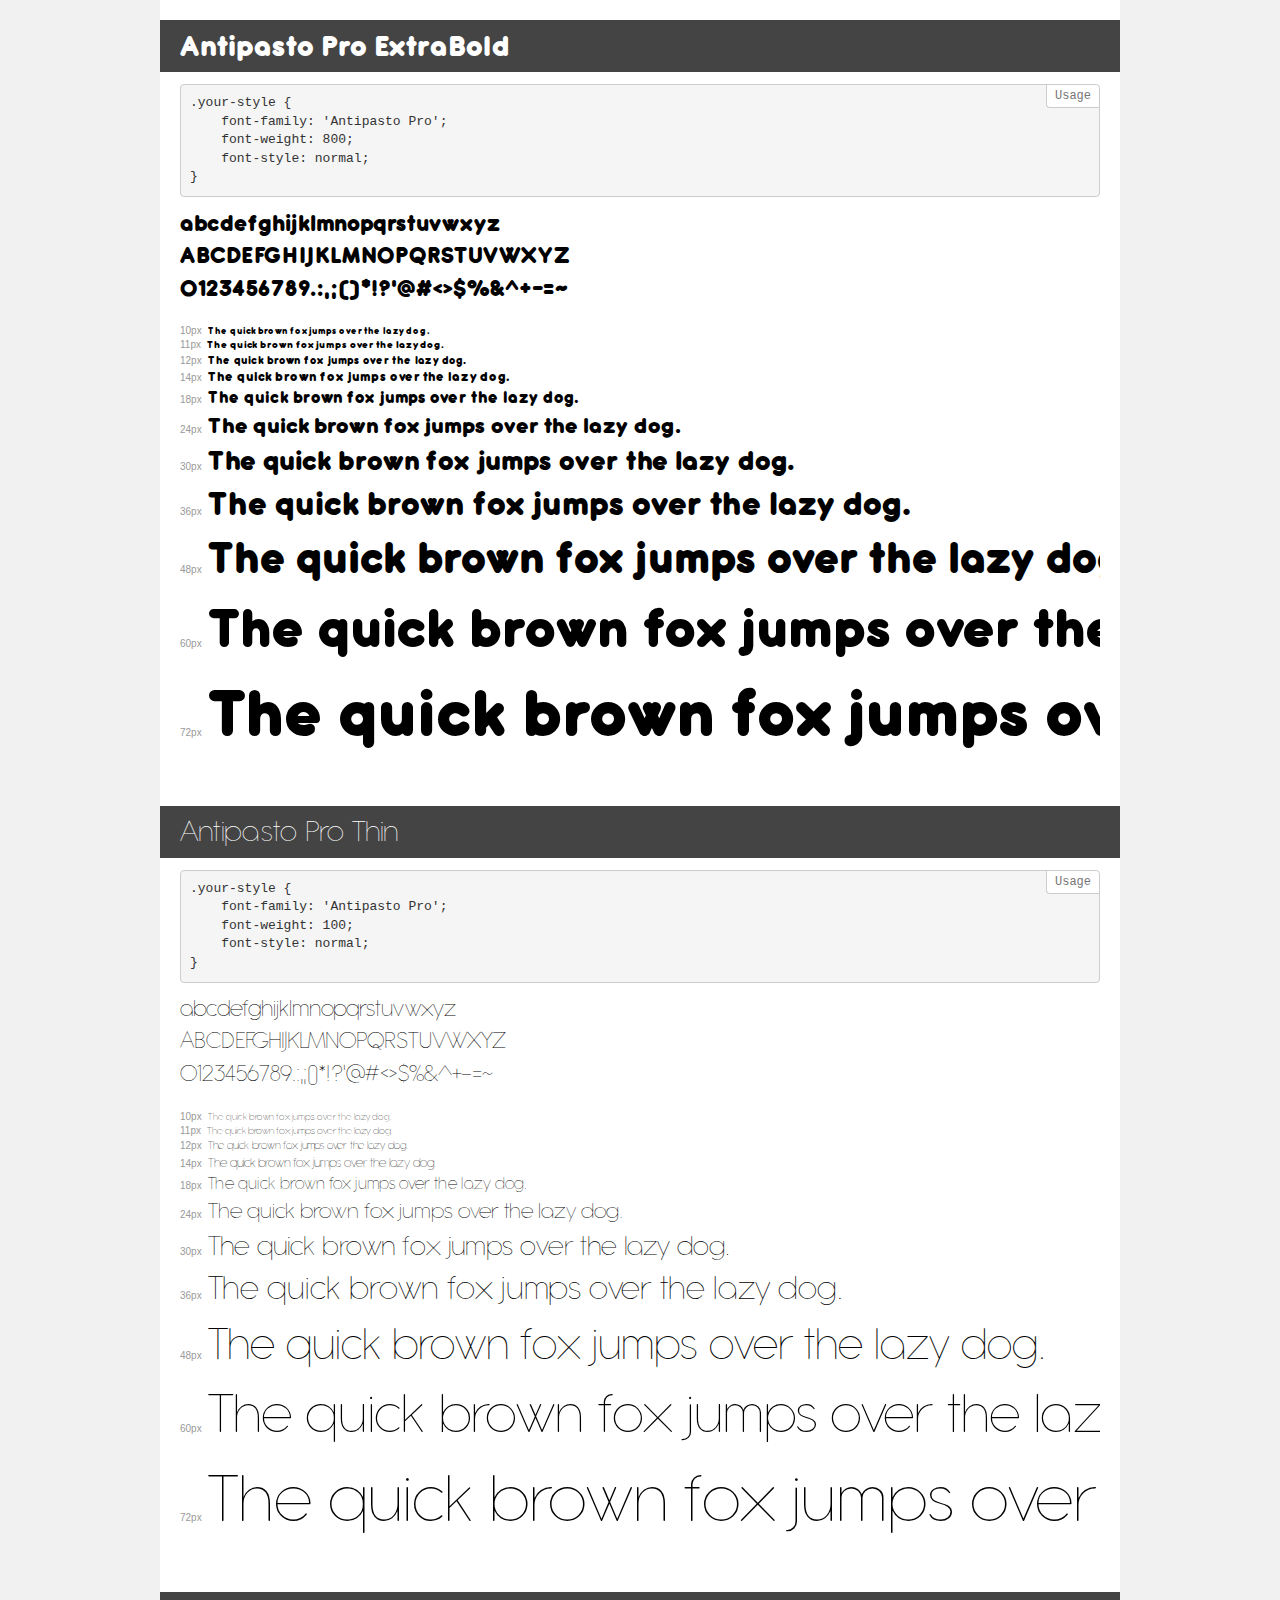
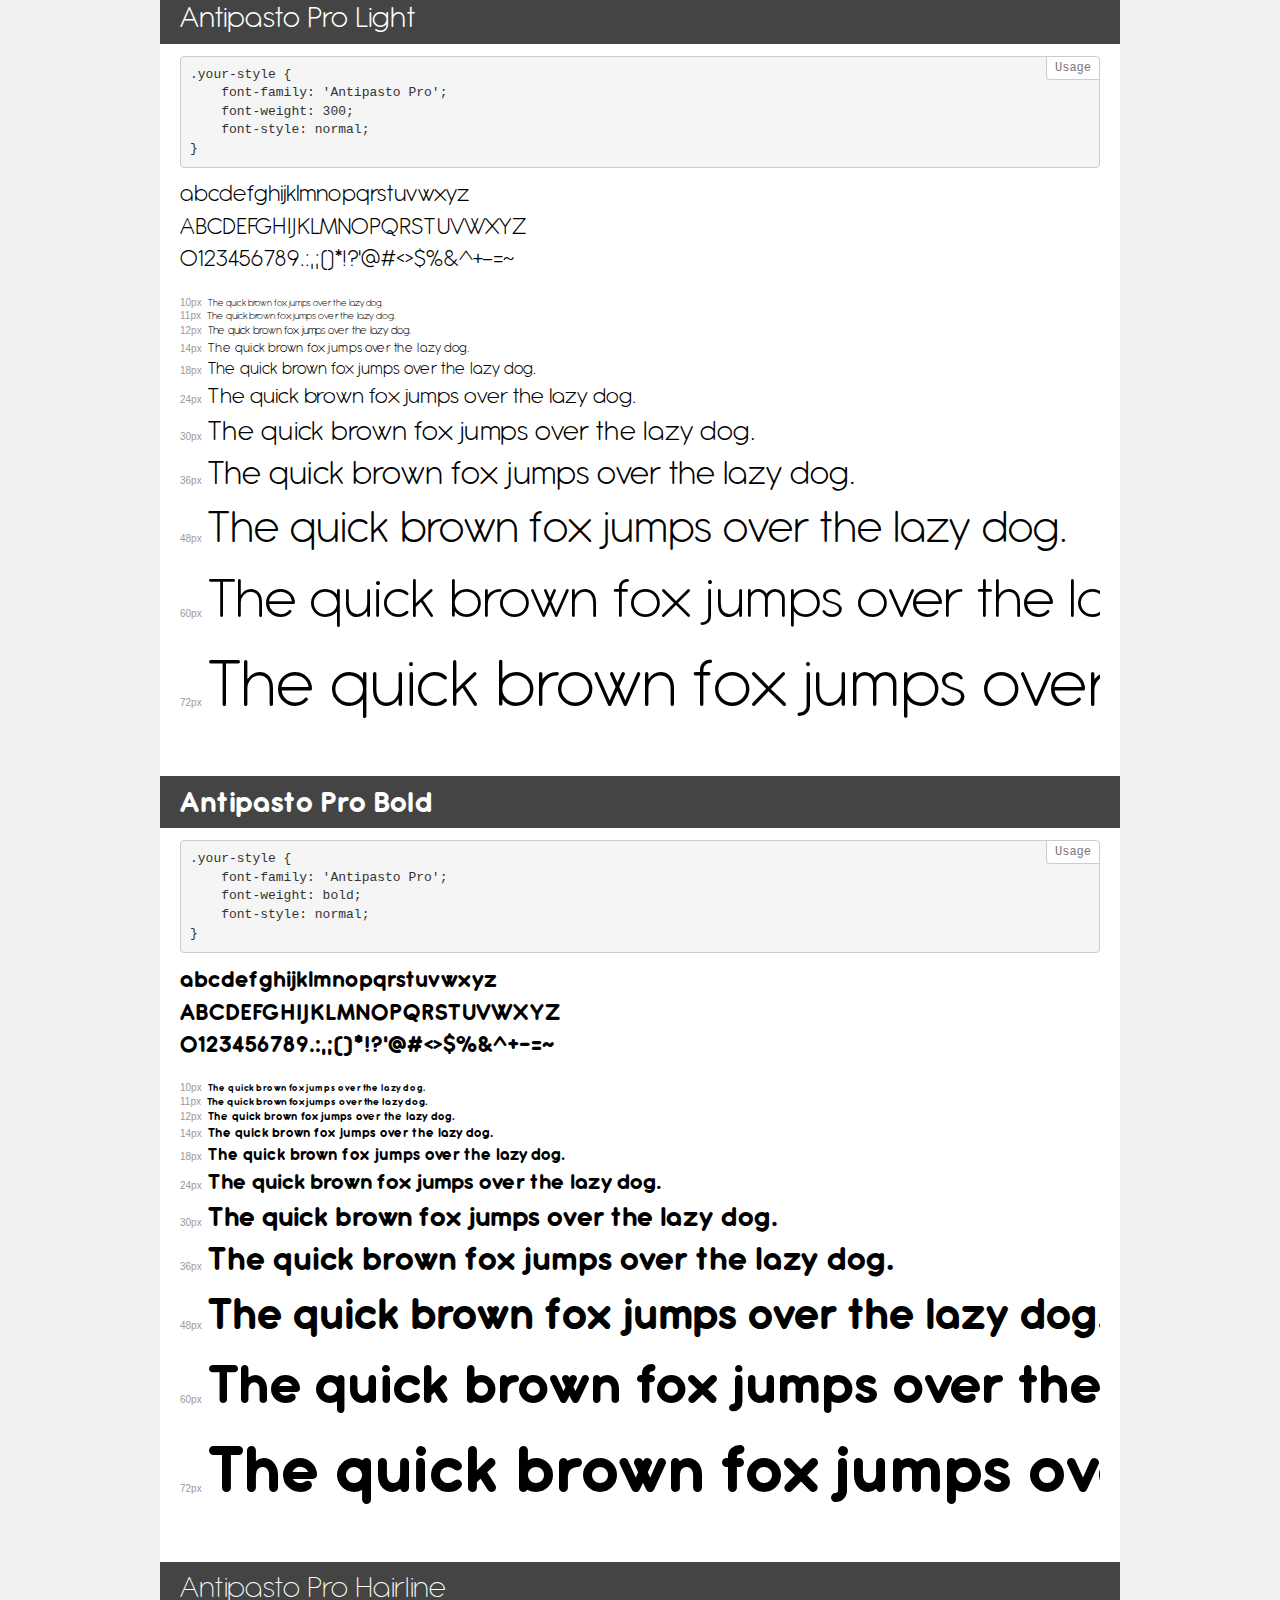
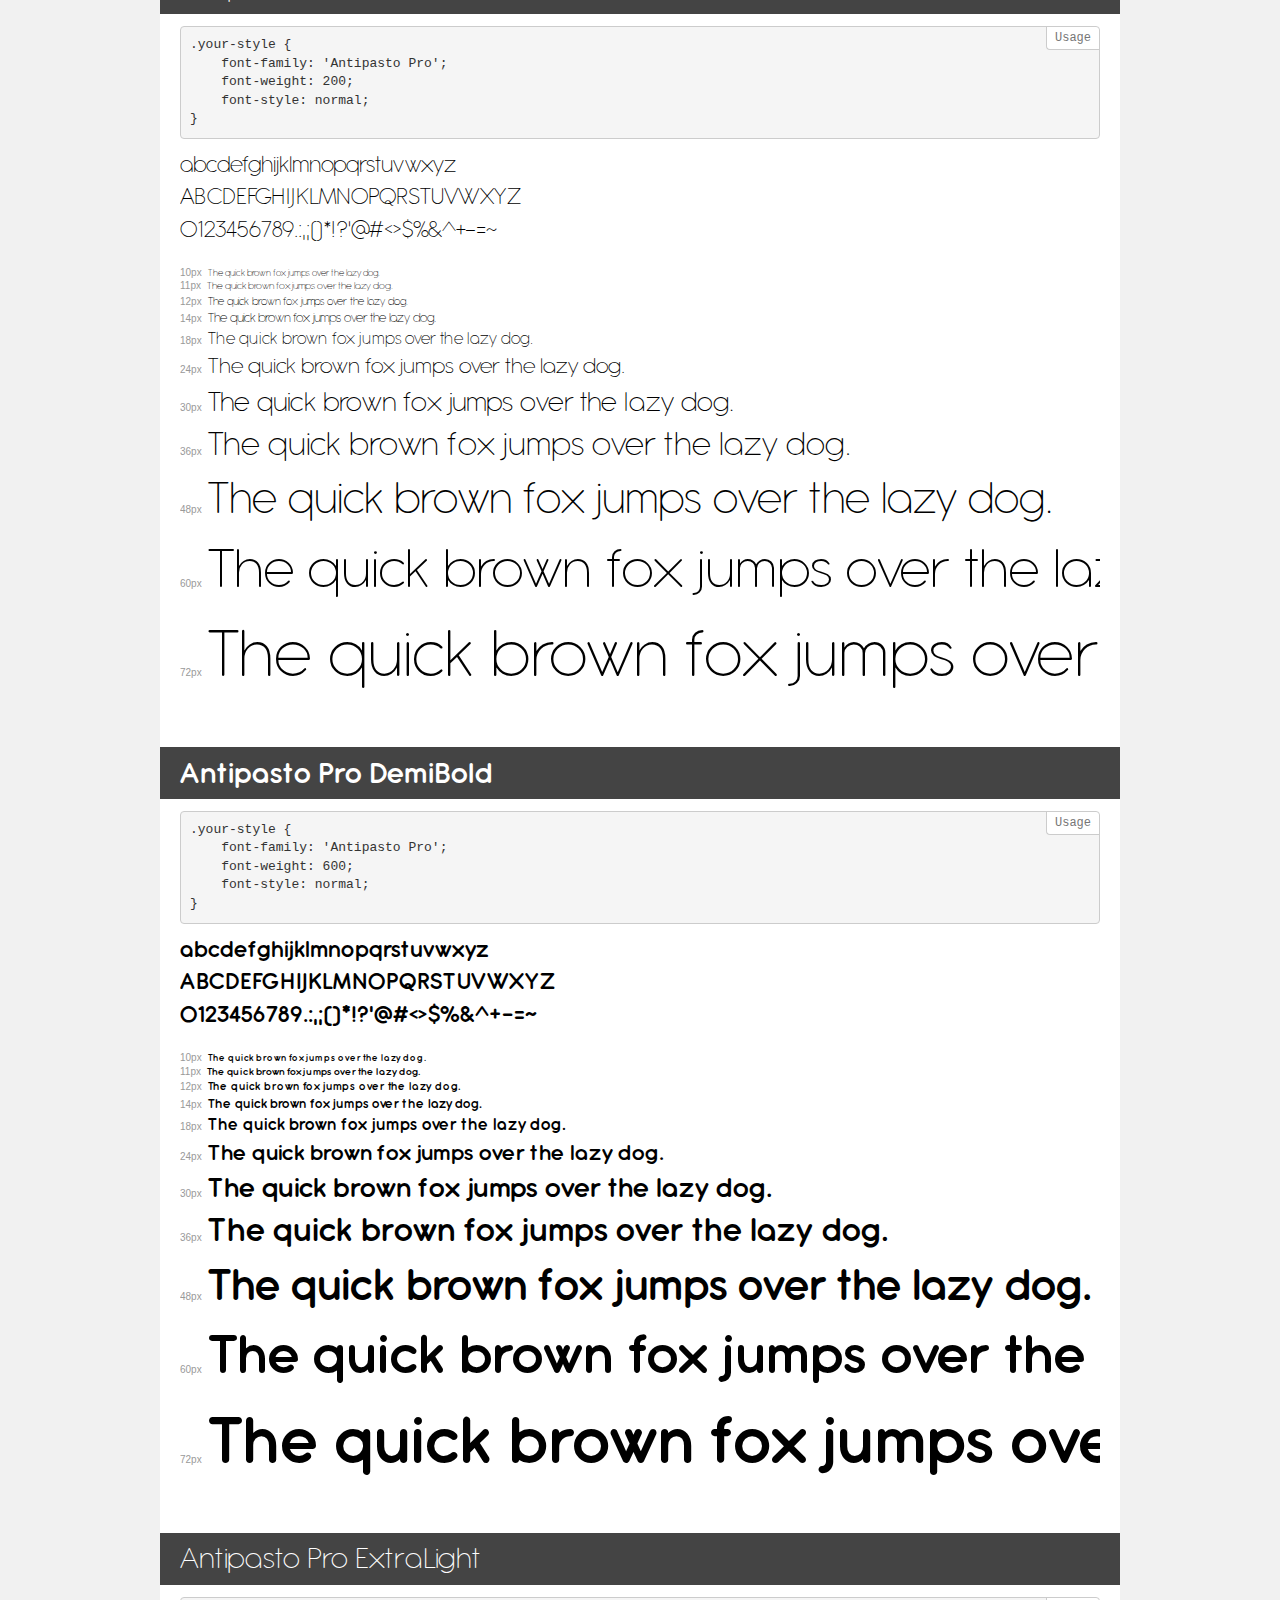
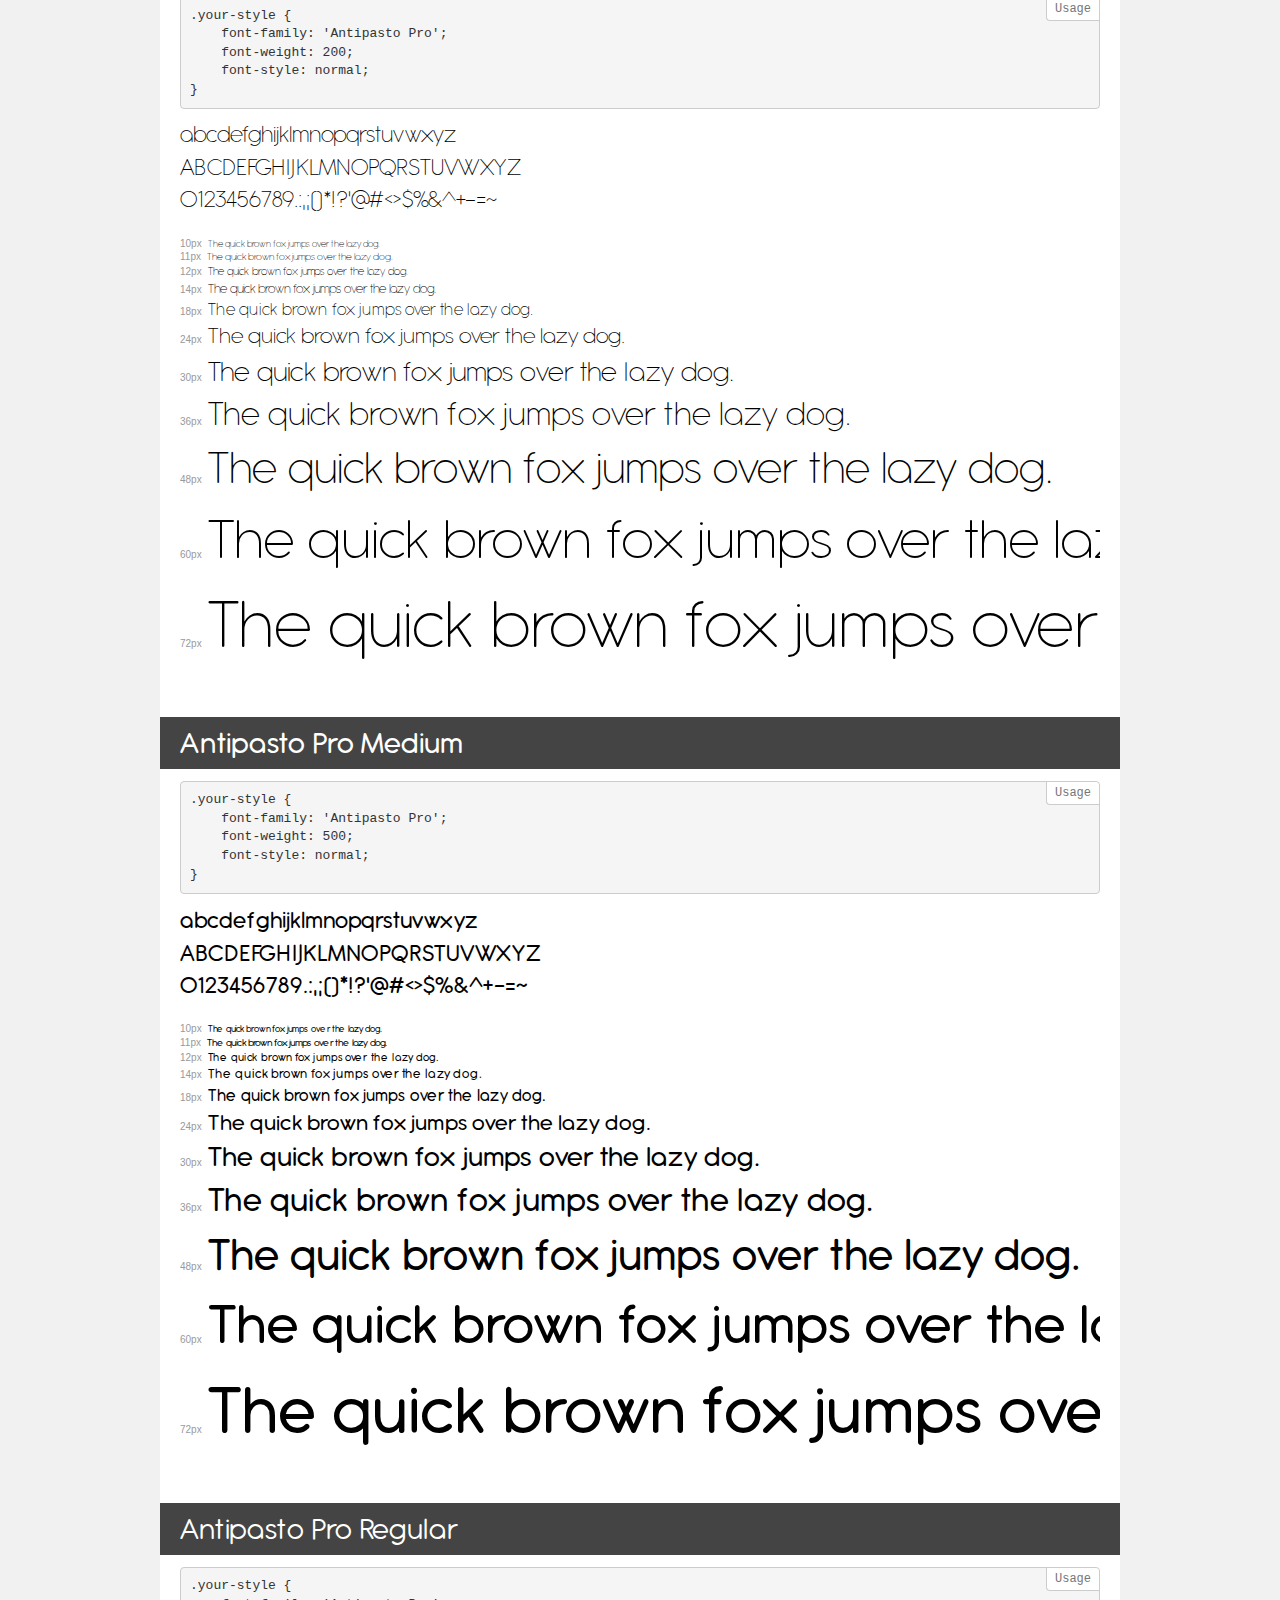
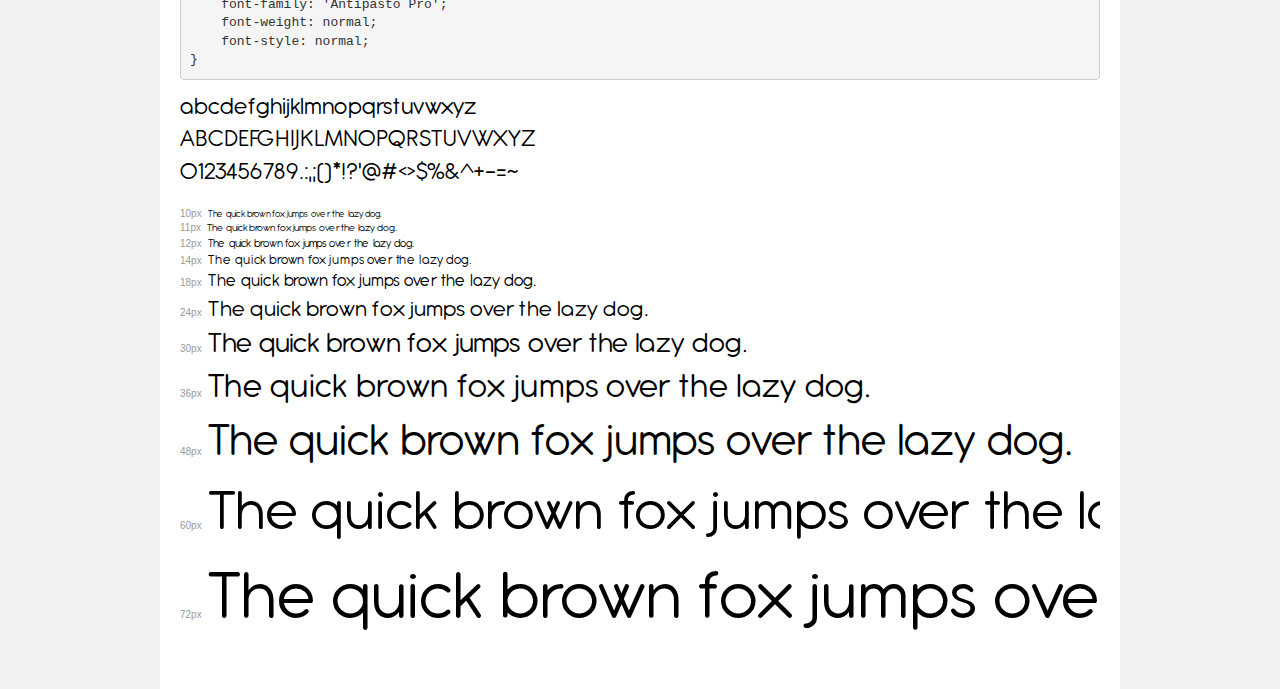
<file: public/static/fonts/AntipastoPro/demo.html>
<!DOCTYPE html>
<html>
<head>
    <meta charset="utf-8">
    <meta http-equiv="X-UA-Compatible" content="IE=edge">
    <meta name="viewport" content="width=device-width, initial-scale=1">
    <meta name="robots" content="noindex, noarchive">
    <meta name="format-detection" content="telephone=no">
    <title>Transfonter demo</title>
    <link href="stylesheet.css" rel="stylesheet">
    <style>
        /*
        http://meyerweb.com/eric/tools/css/reset/
        v2.0 | 20110126
        License: none (public domain)
        */
        html, body, div, span, applet, object, iframe,
        h1, h2, h3, h4, h5, h6, p, blockquote, pre,
        a, abbr, acronym, address, big, cite, code,
        del, dfn, em, img, ins, kbd, q, s, samp,
        small, strike, strong, sub, sup, tt, var,
        b, u, i, center,
        dl, dt, dd, ol, ul, li,
        fieldset, form, label, legend,
        table, caption, tbody, tfoot, thead, tr, th, td,
        article, aside, canvas, details, embed,
        figure, figcaption, footer, header, hgroup,
        menu, nav, output, ruby, section, summary,
        time, mark, audio, video {
            margin: 0;
            padding: 0;
            border: 0;
            font-size: 100%;
            font: inherit;
            vertical-align: baseline;
        }
        /* HTML5 display-role reset for older browsers */
        article, aside, details, figcaption, figure,
        footer, header, hgroup, menu, nav, section {
            display: block;
        }
        body {
            line-height: 1;
        }
        ol, ul {
            list-style: none;
        }
        blockquote, q {
            quotes: none;
        }
        blockquote:before, blockquote:after,
        q:before, q:after {
            content: '';
            content: none;
        }
        table {
            border-collapse: collapse;
            border-spacing: 0;
        }
        /* common styles */
        body {
            background: #f1f1f1;
            color: #000;
        }
        .page {
            background: #fff;
            width: 920px;
            margin: 0 auto;
            padding: 20px 20px 0 20px;
            overflow: hidden;
        }
        .font-container {
            overflow-x: auto;
            overflow-y: hidden;
            margin-bottom: 40px;
            line-height: 1.3;
            white-space: nowrap;
            padding-bottom: 5px;
        }
        h1 {
            position: relative;
            background: #444;
            font-size: 32px;
            color: #fff;
            padding: 10px 20px;
            margin: 0 -20px 12px -20px;
        }
        .letters {
            font-size: 25px;
            margin-bottom: 20px;
        }
        .s10:before {
            content: '10px';
        }
        .s11:before {
            content: '11px';
        }
        .s12:before {
            content: '12px';
        }
        .s14:before {
            content: '14px';
        }
        .s18:before {
            content: '18px';
        }
        .s24:before {
            content: '24px';
        }
        .s30:before {
            content: '30px';
        }
        .s36:before {
            content: '36px';
        }
        .s48:before {
            content: '48px';
        }
        .s60:before {
            content: '60px';
        }
        .s72:before {
            content: '72px';
        }
        .s10:before, .s11:before, .s12:before, .s14:before,
        .s18:before, .s24:before, .s30:before, .s36:before,
        .s48:before, .s60:before, .s72:before {
            font-family: Arial, sans-serif;
            font-size: 10px;
            font-weight: normal;
            font-style: normal;
            color: #999;
            padding-right: 6px;
        }
        pre {
            display: block;
            position: relative;
            padding: 9px;
            margin: 0 0 10px;
            font-family: Monaco, Menlo, Consolas, "Courier New", monospace !important;
            font-size: 13px;
            line-height: 1.428571429;
            color: #333;
            font-weight: normal !important;
            font-style: normal !important;
            background-color: #f5f5f5;
            border: 1px solid #ccc;
            overflow-x: auto;
            border-radius: 4px;
        }
        pre:after {
            display: block;
            position: absolute;
            right: 0;
            top: 0;
            content: 'Usage';
            line-height: 1;
            padding: 5px 8px;
            font-size: 12px;
            color: #767676;
            background-color: #fff;
            border: 1px solid #ccc;
            border-right: none;
            border-top: none;
            border-radius: 0 4px 0 4px;
            z-index: 10;
        }
        /* responsive */
        @media (max-width: 959px) {
            .page {
                width: auto;
                margin: 0;
            }
        }
    </style>
</head>
<body>
<div class="page">
    <div class="demo" style="font-family: 'Antipasto Pro'; font-weight: 800; font-style: normal;">
        <h1>Antipasto Pro ExtraBold</h1>
        <pre>.your-style {
    font-family: 'Antipasto Pro';
    font-weight: 800;
    font-style: normal;
}</pre>
        <div class="font-container">
            <p class="letters">
                abcdefghijklmnopqrstuvwxyz<br>
ABCDEFGHIJKLMNOPQRSTUVWXYZ<br>
                0123456789.:,;()*!?'@#<>$%&^+-=~
            </p>
            <p class="s10" style="font-size: 10px;">The quick brown fox jumps over the lazy dog.</p>
            <p class="s11" style="font-size: 11px;">The quick brown fox jumps over the lazy dog.</p>
            <p class="s12" style="font-size: 12px;">The quick brown fox jumps over the lazy dog.</p>
            <p class="s14" style="font-size: 14px;">The quick brown fox jumps over the lazy dog.</p>
            <p class="s18" style="font-size: 18px;">The quick brown fox jumps over the lazy dog.</p>
            <p class="s24" style="font-size: 24px;">The quick brown fox jumps over the lazy dog.</p>
            <p class="s30" style="font-size: 30px;">The quick brown fox jumps over the lazy dog.</p>
            <p class="s36" style="font-size: 36px;">The quick brown fox jumps over the lazy dog.</p>
            <p class="s48" style="font-size: 48px;">The quick brown fox jumps over the lazy dog.</p>
            <p class="s60" style="font-size: 60px;">The quick brown fox jumps over the lazy dog.</p>
            <p class="s72" style="font-size: 72px;">The quick brown fox jumps over the lazy dog.</p>
        </div>
    </div>
    <div class="demo" style="font-family: 'Antipasto Pro'; font-weight: 100; font-style: normal;">
        <h1>Antipasto Pro Thin</h1>
        <pre>.your-style {
    font-family: 'Antipasto Pro';
    font-weight: 100;
    font-style: normal;
}</pre>
        <div class="font-container">
            <p class="letters">
                abcdefghijklmnopqrstuvwxyz<br>
ABCDEFGHIJKLMNOPQRSTUVWXYZ<br>
                0123456789.:,;()*!?'@#<>$%&^+-=~
            </p>
            <p class="s10" style="font-size: 10px;">The quick brown fox jumps over the lazy dog.</p>
            <p class="s11" style="font-size: 11px;">The quick brown fox jumps over the lazy dog.</p>
            <p class="s12" style="font-size: 12px;">The quick brown fox jumps over the lazy dog.</p>
            <p class="s14" style="font-size: 14px;">The quick brown fox jumps over the lazy dog.</p>
            <p class="s18" style="font-size: 18px;">The quick brown fox jumps over the lazy dog.</p>
            <p class="s24" style="font-size: 24px;">The quick brown fox jumps over the lazy dog.</p>
            <p class="s30" style="font-size: 30px;">The quick brown fox jumps over the lazy dog.</p>
            <p class="s36" style="font-size: 36px;">The quick brown fox jumps over the lazy dog.</p>
            <p class="s48" style="font-size: 48px;">The quick brown fox jumps over the lazy dog.</p>
            <p class="s60" style="font-size: 60px;">The quick brown fox jumps over the lazy dog.</p>
            <p class="s72" style="font-size: 72px;">The quick brown fox jumps over the lazy dog.</p>
        </div>
    </div>
    <div class="demo" style="font-family: 'Antipasto Pro'; font-weight: 300; font-style: normal;">
        <h1>Antipasto Pro Light</h1>
        <pre>.your-style {
    font-family: 'Antipasto Pro';
    font-weight: 300;
    font-style: normal;
}</pre>
        <div class="font-container">
            <p class="letters">
                abcdefghijklmnopqrstuvwxyz<br>
ABCDEFGHIJKLMNOPQRSTUVWXYZ<br>
                0123456789.:,;()*!?'@#<>$%&^+-=~
            </p>
            <p class="s10" style="font-size: 10px;">The quick brown fox jumps over the lazy dog.</p>
            <p class="s11" style="font-size: 11px;">The quick brown fox jumps over the lazy dog.</p>
            <p class="s12" style="font-size: 12px;">The quick brown fox jumps over the lazy dog.</p>
            <p class="s14" style="font-size: 14px;">The quick brown fox jumps over the lazy dog.</p>
            <p class="s18" style="font-size: 18px;">The quick brown fox jumps over the lazy dog.</p>
            <p class="s24" style="font-size: 24px;">The quick brown fox jumps over the lazy dog.</p>
            <p class="s30" style="font-size: 30px;">The quick brown fox jumps over the lazy dog.</p>
            <p class="s36" style="font-size: 36px;">The quick brown fox jumps over the lazy dog.</p>
            <p class="s48" style="font-size: 48px;">The quick brown fox jumps over the lazy dog.</p>
            <p class="s60" style="font-size: 60px;">The quick brown fox jumps over the lazy dog.</p>
            <p class="s72" style="font-size: 72px;">The quick brown fox jumps over the lazy dog.</p>
        </div>
    </div>
    <div class="demo" style="font-family: 'Antipasto Pro'; font-weight: bold; font-style: normal;">
        <h1>Antipasto Pro Bold</h1>
        <pre>.your-style {
    font-family: 'Antipasto Pro';
    font-weight: bold;
    font-style: normal;
}</pre>
        <div class="font-container">
            <p class="letters">
                abcdefghijklmnopqrstuvwxyz<br>
ABCDEFGHIJKLMNOPQRSTUVWXYZ<br>
                0123456789.:,;()*!?'@#<>$%&^+-=~
            </p>
            <p class="s10" style="font-size: 10px;">The quick brown fox jumps over the lazy dog.</p>
            <p class="s11" style="font-size: 11px;">The quick brown fox jumps over the lazy dog.</p>
            <p class="s12" style="font-size: 12px;">The quick brown fox jumps over the lazy dog.</p>
            <p class="s14" style="font-size: 14px;">The quick brown fox jumps over the lazy dog.</p>
            <p class="s18" style="font-size: 18px;">The quick brown fox jumps over the lazy dog.</p>
            <p class="s24" style="font-size: 24px;">The quick brown fox jumps over the lazy dog.</p>
            <p class="s30" style="font-size: 30px;">The quick brown fox jumps over the lazy dog.</p>
            <p class="s36" style="font-size: 36px;">The quick brown fox jumps over the lazy dog.</p>
            <p class="s48" style="font-size: 48px;">The quick brown fox jumps over the lazy dog.</p>
            <p class="s60" style="font-size: 60px;">The quick brown fox jumps over the lazy dog.</p>
            <p class="s72" style="font-size: 72px;">The quick brown fox jumps over the lazy dog.</p>
        </div>
    </div>
    <div class="demo" style="font-family: 'Antipasto Pro'; font-weight: 200; font-style: normal;">
        <h1>Antipasto Pro Hairline</h1>
        <pre>.your-style {
    font-family: 'Antipasto Pro';
    font-weight: 200;
    font-style: normal;
}</pre>
        <div class="font-container">
            <p class="letters">
                abcdefghijklmnopqrstuvwxyz<br>
ABCDEFGHIJKLMNOPQRSTUVWXYZ<br>
                0123456789.:,;()*!?'@#<>$%&^+-=~
            </p>
            <p class="s10" style="font-size: 10px;">The quick brown fox jumps over the lazy dog.</p>
            <p class="s11" style="font-size: 11px;">The quick brown fox jumps over the lazy dog.</p>
            <p class="s12" style="font-size: 12px;">The quick brown fox jumps over the lazy dog.</p>
            <p class="s14" style="font-size: 14px;">The quick brown fox jumps over the lazy dog.</p>
            <p class="s18" style="font-size: 18px;">The quick brown fox jumps over the lazy dog.</p>
            <p class="s24" style="font-size: 24px;">The quick brown fox jumps over the lazy dog.</p>
            <p class="s30" style="font-size: 30px;">The quick brown fox jumps over the lazy dog.</p>
            <p class="s36" style="font-size: 36px;">The quick brown fox jumps over the lazy dog.</p>
            <p class="s48" style="font-size: 48px;">The quick brown fox jumps over the lazy dog.</p>
            <p class="s60" style="font-size: 60px;">The quick brown fox jumps over the lazy dog.</p>
            <p class="s72" style="font-size: 72px;">The quick brown fox jumps over the lazy dog.</p>
        </div>
    </div>
    <div class="demo" style="font-family: 'Antipasto Pro'; font-weight: 600; font-style: normal;">
        <h1>Antipasto Pro DemiBold</h1>
        <pre>.your-style {
    font-family: 'Antipasto Pro';
    font-weight: 600;
    font-style: normal;
}</pre>
        <div class="font-container">
            <p class="letters">
                abcdefghijklmnopqrstuvwxyz<br>
ABCDEFGHIJKLMNOPQRSTUVWXYZ<br>
                0123456789.:,;()*!?'@#<>$%&^+-=~
            </p>
            <p class="s10" style="font-size: 10px;">The quick brown fox jumps over the lazy dog.</p>
            <p class="s11" style="font-size: 11px;">The quick brown fox jumps over the lazy dog.</p>
            <p class="s12" style="font-size: 12px;">The quick brown fox jumps over the lazy dog.</p>
            <p class="s14" style="font-size: 14px;">The quick brown fox jumps over the lazy dog.</p>
            <p class="s18" style="font-size: 18px;">The quick brown fox jumps over the lazy dog.</p>
            <p class="s24" style="font-size: 24px;">The quick brown fox jumps over the lazy dog.</p>
            <p class="s30" style="font-size: 30px;">The quick brown fox jumps over the lazy dog.</p>
            <p class="s36" style="font-size: 36px;">The quick brown fox jumps over the lazy dog.</p>
            <p class="s48" style="font-size: 48px;">The quick brown fox jumps over the lazy dog.</p>
            <p class="s60" style="font-size: 60px;">The quick brown fox jumps over the lazy dog.</p>
            <p class="s72" style="font-size: 72px;">The quick brown fox jumps over the lazy dog.</p>
        </div>
    </div>
    <div class="demo" style="font-family: 'Antipasto Pro'; font-weight: 200; font-style: normal;">
        <h1>Antipasto Pro ExtraLight</h1>
        <pre>.your-style {
    font-family: 'Antipasto Pro';
    font-weight: 200;
    font-style: normal;
}</pre>
        <div class="font-container">
            <p class="letters">
                abcdefghijklmnopqrstuvwxyz<br>
ABCDEFGHIJKLMNOPQRSTUVWXYZ<br>
                0123456789.:,;()*!?'@#<>$%&^+-=~
            </p>
            <p class="s10" style="font-size: 10px;">The quick brown fox jumps over the lazy dog.</p>
            <p class="s11" style="font-size: 11px;">The quick brown fox jumps over the lazy dog.</p>
            <p class="s12" style="font-size: 12px;">The quick brown fox jumps over the lazy dog.</p>
            <p class="s14" style="font-size: 14px;">The quick brown fox jumps over the lazy dog.</p>
            <p class="s18" style="font-size: 18px;">The quick brown fox jumps over the lazy dog.</p>
            <p class="s24" style="font-size: 24px;">The quick brown fox jumps over the lazy dog.</p>
            <p class="s30" style="font-size: 30px;">The quick brown fox jumps over the lazy dog.</p>
            <p class="s36" style="font-size: 36px;">The quick brown fox jumps over the lazy dog.</p>
            <p class="s48" style="font-size: 48px;">The quick brown fox jumps over the lazy dog.</p>
            <p class="s60" style="font-size: 60px;">The quick brown fox jumps over the lazy dog.</p>
            <p class="s72" style="font-size: 72px;">The quick brown fox jumps over the lazy dog.</p>
        </div>
    </div>
    <div class="demo" style="font-family: 'Antipasto Pro'; font-weight: 500; font-style: normal;">
        <h1>Antipasto Pro Medium</h1>
        <pre>.your-style {
    font-family: 'Antipasto Pro';
    font-weight: 500;
    font-style: normal;
}</pre>
        <div class="font-container">
            <p class="letters">
                abcdefghijklmnopqrstuvwxyz<br>
ABCDEFGHIJKLMNOPQRSTUVWXYZ<br>
                0123456789.:,;()*!?'@#<>$%&^+-=~
            </p>
            <p class="s10" style="font-size: 10px;">The quick brown fox jumps over the lazy dog.</p>
            <p class="s11" style="font-size: 11px;">The quick brown fox jumps over the lazy dog.</p>
            <p class="s12" style="font-size: 12px;">The quick brown fox jumps over the lazy dog.</p>
            <p class="s14" style="font-size: 14px;">The quick brown fox jumps over the lazy dog.</p>
            <p class="s18" style="font-size: 18px;">The quick brown fox jumps over the lazy dog.</p>
            <p class="s24" style="font-size: 24px;">The quick brown fox jumps over the lazy dog.</p>
            <p class="s30" style="font-size: 30px;">The quick brown fox jumps over the lazy dog.</p>
            <p class="s36" style="font-size: 36px;">The quick brown fox jumps over the lazy dog.</p>
            <p class="s48" style="font-size: 48px;">The quick brown fox jumps over the lazy dog.</p>
            <p class="s60" style="font-size: 60px;">The quick brown fox jumps over the lazy dog.</p>
            <p class="s72" style="font-size: 72px;">The quick brown fox jumps over the lazy dog.</p>
        </div>
    </div>
    <div class="demo" style="font-family: 'Antipasto Pro'; font-weight: normal; font-style: normal;">
        <h1>Antipasto Pro Regular</h1>
        <pre>.your-style {
    font-family: 'Antipasto Pro';
    font-weight: normal;
    font-style: normal;
}</pre>
        <div class="font-container">
            <p class="letters">
                abcdefghijklmnopqrstuvwxyz<br>
ABCDEFGHIJKLMNOPQRSTUVWXYZ<br>
                0123456789.:,;()*!?'@#<>$%&^+-=~
            </p>
            <p class="s10" style="font-size: 10px;">The quick brown fox jumps over the lazy dog.</p>
            <p class="s11" style="font-size: 11px;">The quick brown fox jumps over the lazy dog.</p>
            <p class="s12" style="font-size: 12px;">The quick brown fox jumps over the lazy dog.</p>
            <p class="s14" style="font-size: 14px;">The quick brown fox jumps over the lazy dog.</p>
            <p class="s18" style="font-size: 18px;">The quick brown fox jumps over the lazy dog.</p>
            <p class="s24" style="font-size: 24px;">The quick brown fox jumps over the lazy dog.</p>
            <p class="s30" style="font-size: 30px;">The quick brown fox jumps over the lazy dog.</p>
            <p class="s36" style="font-size: 36px;">The quick brown fox jumps over the lazy dog.</p>
            <p class="s48" style="font-size: 48px;">The quick brown fox jumps over the lazy dog.</p>
            <p class="s60" style="font-size: 60px;">The quick brown fox jumps over the lazy dog.</p>
            <p class="s72" style="font-size: 72px;">The quick brown fox jumps over the lazy dog.</p>
        </div>
    </div>
</div>
</body>
</html>
</file>
<file: public/static/fonts/AntipastoPro/stylesheet.css>
@font-face {
    font-family: 'Antipasto Pro';
    src: url('AntipastoPro-ExtraBold.eot');
    src: local('Antipasto Pro ExtraBold'), local('AntipastoPro-ExtraBold'),
        url('AntipastoPro-ExtraBold.eot?#iefix') format('embedded-opentype'),
        url('AntipastoPro-ExtraBold.woff2') format('woff2'),
        url('AntipastoPro-ExtraBold.woff') format('woff'),
        url('AntipastoPro-ExtraBold.ttf') format('truetype');
    font-weight: 800;
    font-style: normal;
}

@font-face {
    font-family: 'Antipasto Pro';
    src: url('AntipastoPro-Thin.eot');
    src: local('Antipasto Pro Thin'), local('AntipastoPro-Thin'),
        url('AntipastoPro-Thin.eot?#iefix') format('embedded-opentype'),
        url('AntipastoPro-Thin.woff2') format('woff2'),
        url('AntipastoPro-Thin.woff') format('woff'),
        url('AntipastoPro-Thin.ttf') format('truetype');
    font-weight: 100;
    font-style: normal;
}

@font-face {
    font-family: 'Antipasto Pro';
    src: url('AntipastoPro-Light.eot');
    src: local('Antipasto Pro Light'), local('AntipastoPro-Light'),
        url('AntipastoPro-Light.eot?#iefix') format('embedded-opentype'),
        url('AntipastoPro-Light.woff2') format('woff2'),
        url('AntipastoPro-Light.woff') format('woff'),
        url('AntipastoPro-Light.ttf') format('truetype');
    font-weight: 300;
    font-style: normal;
}

@font-face {
    font-family: 'Antipasto Pro';
    src: url('AntipastoPro-Bold.eot');
    src: local('Antipasto Pro Bold'), local('AntipastoPro-Bold'),
        url('AntipastoPro-Bold.eot?#iefix') format('embedded-opentype'),
        url('AntipastoPro-Bold.woff2') format('woff2'),
        url('AntipastoPro-Bold.woff') format('woff'),
        url('AntipastoPro-Bold.ttf') format('truetype');
    font-weight: bold;
    font-style: normal;
}

@font-face {
    font-family: 'Antipasto Pro';
    src: url('AntipastoPro-Hairline.eot');
    src: local('Antipasto Pro Hairline'), local('AntipastoPro-Hairline'),
        url('AntipastoPro-Hairline.eot?#iefix') format('embedded-opentype'),
        url('AntipastoPro-Hairline.woff2') format('woff2'),
        url('AntipastoPro-Hairline.woff') format('woff'),
        url('AntipastoPro-Hairline.ttf') format('truetype');
    font-weight: 200;
    font-style: normal;
}

@font-face {
    font-family: 'Antipasto Pro';
    src: url('AntipastoPro-DemiBold.eot');
    src: local('Antipasto Pro DemiBold'), local('AntipastoPro-DemiBold'),
        url('AntipastoPro-DemiBold.eot?#iefix') format('embedded-opentype'),
        url('AntipastoPro-DemiBold.woff2') format('woff2'),
        url('AntipastoPro-DemiBold.woff') format('woff'),
        url('AntipastoPro-DemiBold.ttf') format('truetype');
    font-weight: 600;
    font-style: normal;
}

@font-face {
    font-family: 'Antipasto Pro';
    src: url('AntipastoPro-ExtraLight.eot');
    src: local('Antipasto Pro ExtraLight'), local('AntipastoPro-ExtraLight'),
        url('AntipastoPro-ExtraLight.eot?#iefix') format('embedded-opentype'),
        url('AntipastoPro-ExtraLight.woff2') format('woff2'),
        url('AntipastoPro-ExtraLight.woff') format('woff'),
        url('AntipastoPro-ExtraLight.ttf') format('truetype');
    font-weight: 200;
    font-style: normal;
}

@font-face {
    font-family: 'Antipasto Pro';
    src: url('AntipastoPro-Medium.eot');
    src: local('Antipasto Pro Medium'), local('AntipastoPro-Medium'),
        url('AntipastoPro-Medium.eot?#iefix') format('embedded-opentype'),
        url('AntipastoPro-Medium.woff2') format('woff2'),
        url('AntipastoPro-Medium.woff') format('woff'),
        url('AntipastoPro-Medium.ttf') format('truetype');
    font-weight: 500;
    font-style: normal;
}

@font-face {
    font-family: 'Antipasto Pro';
    src: url('AntipastoPro-Regular.eot');
    src: local('Antipasto Pro Regular'), local('AntipastoPro-Regular'),
        url('AntipastoPro-Regular.eot?#iefix') format('embedded-opentype'),
        url('AntipastoPro-Regular.woff2') format('woff2'),
        url('AntipastoPro-Regular.woff') format('woff'),
        url('AntipastoPro-Regular.ttf') format('truetype');
    font-weight: normal;
    font-style: normal;
}
</file>
